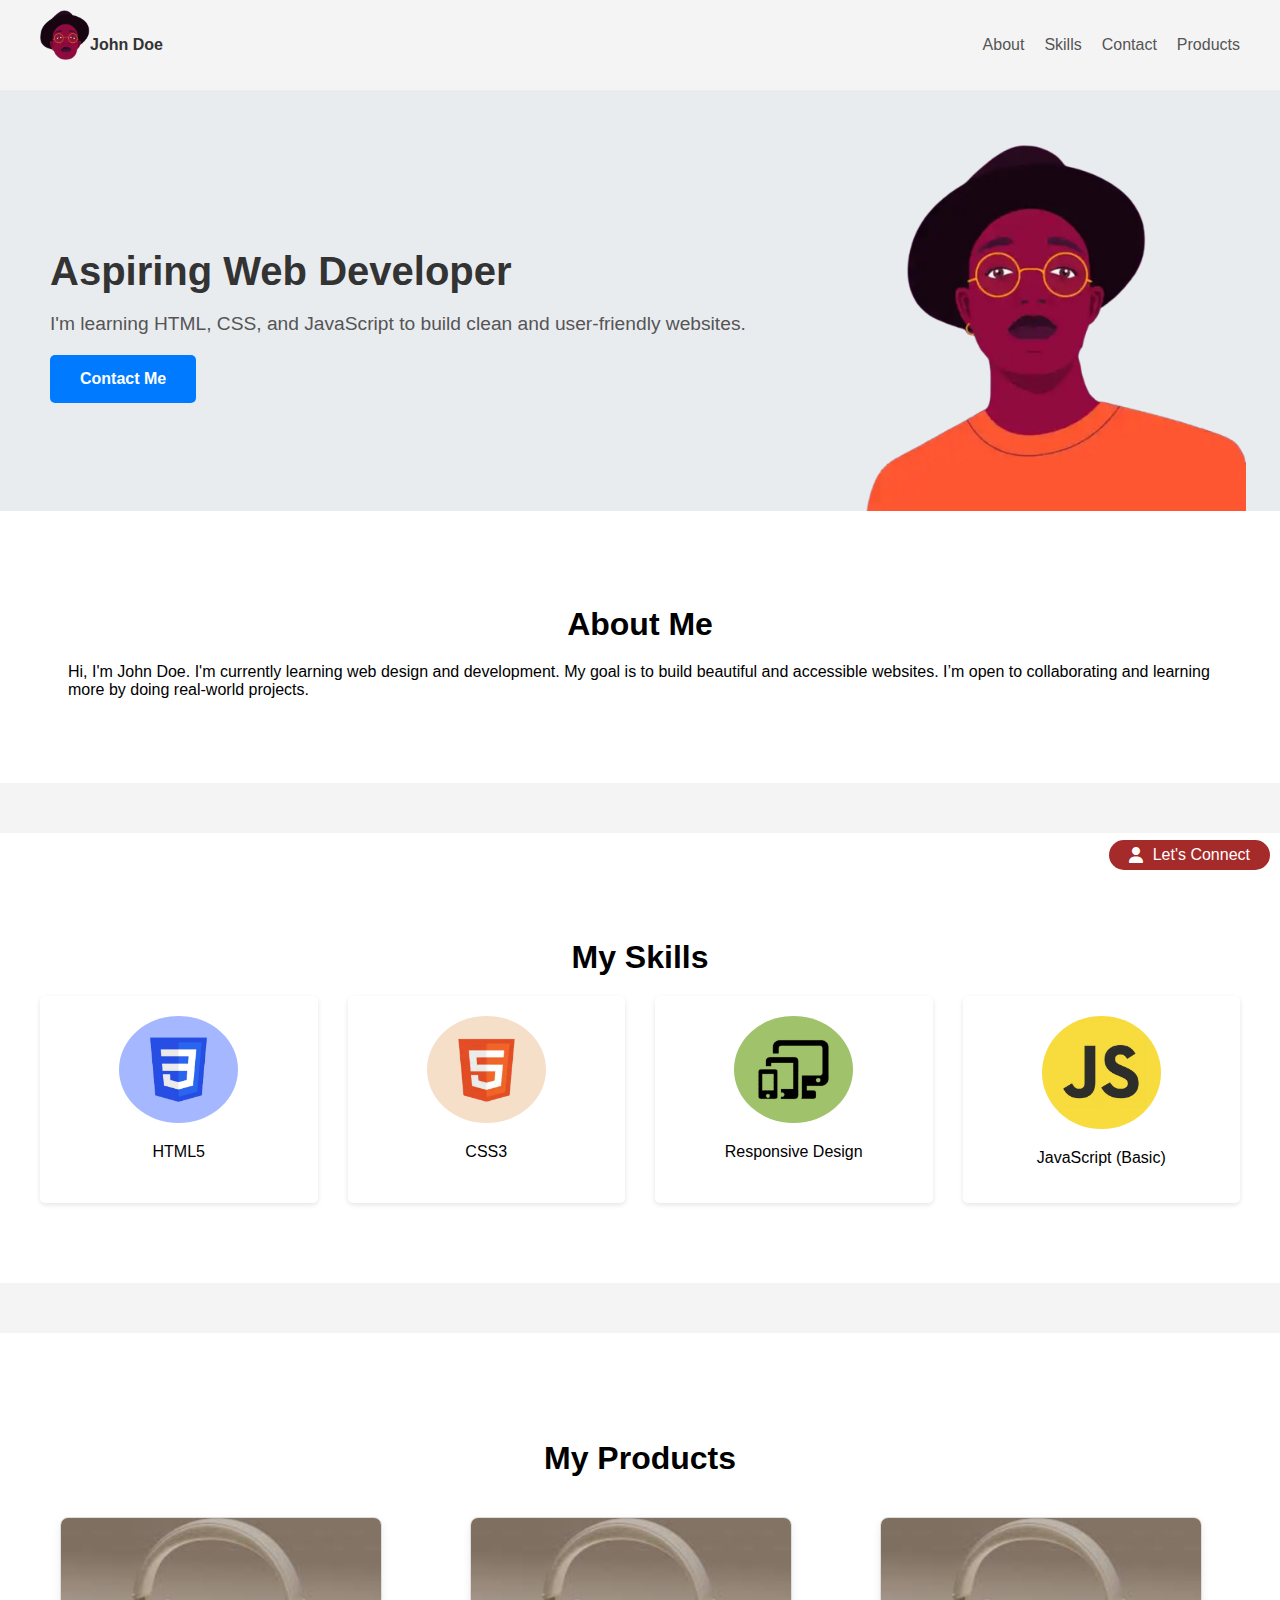
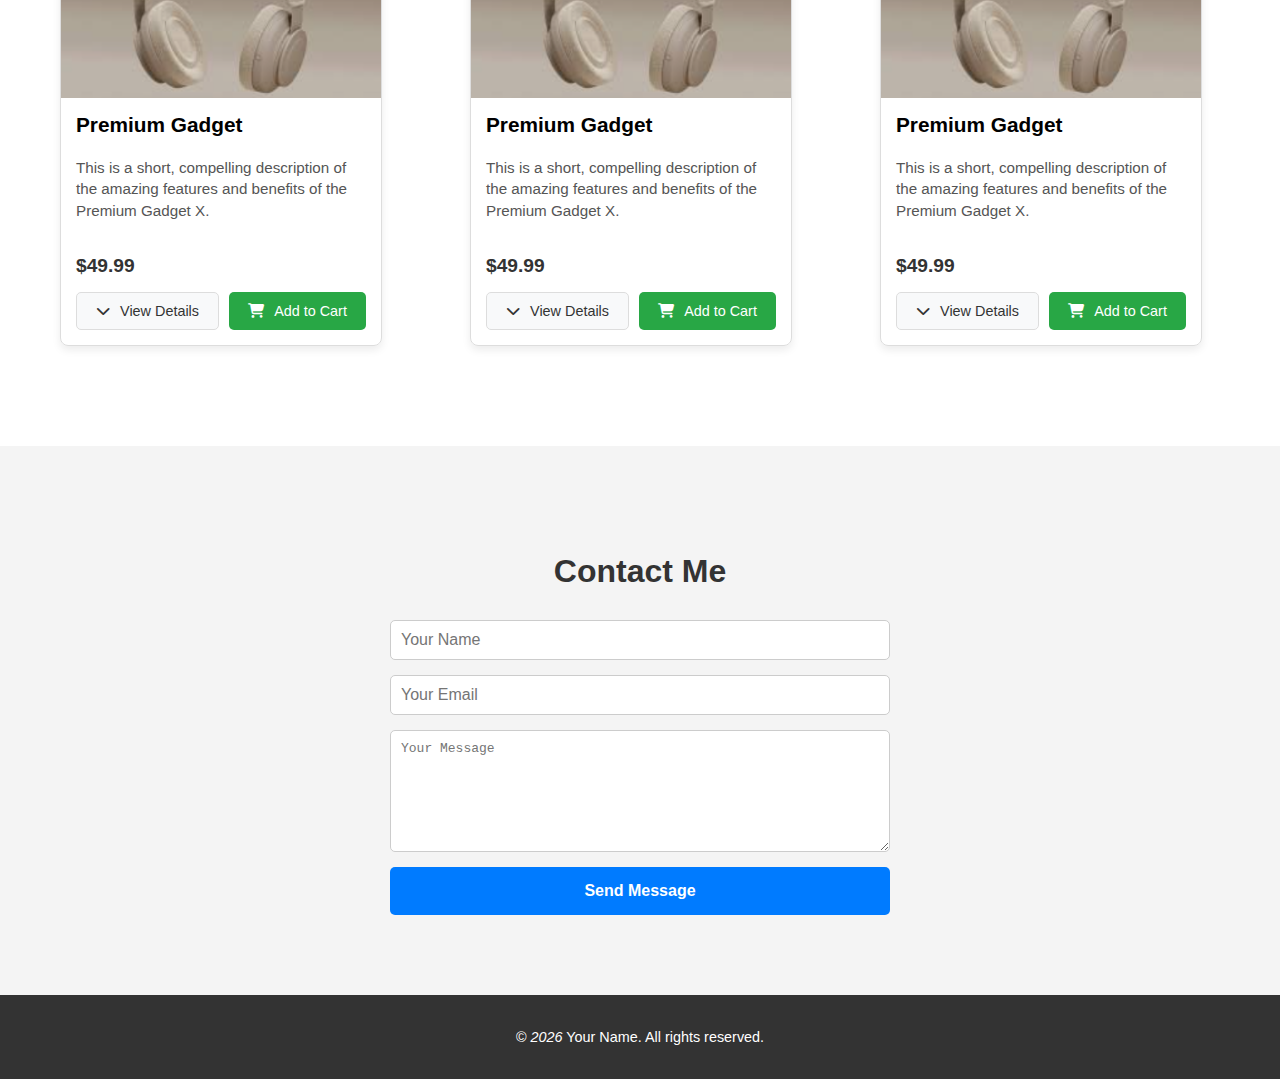
<file: index.html>
<!DOCTYPE html>
<html lang="en">
<head>
    <meta charset="UTF-8">
    <meta name="viewport" content="width=device-width, initial-scale=1.0">
    <title>Your Name</title>
    <link rel="icon" href="images/porfolio-favicon-1.ico">
    <link rel="stylesheet" href="styles/styles.css">
    <link rel="stylesheet" href="styles/fab.css">
    <link rel="stylesheet" href="https://cdnjs.cloudflare.com/ajax/libs/font-awesome/6.5.1/css/all.min.css">
</head>
<body>

    <header>
        <div class="container">
            <nav>
                <div class="logo"><img src="images/portfolio-logo-2-.png" alt="logo icon"><p>John Doe</p></div>
                <ul>
                    <li><a href="#about">About</a></li>
                    <li><a href="#skills">Skills</a></li>
                    <li><a href="#contact">Contact</a></li>
                    <li><a href="#products">Products</a></li>
                </ul>
            </nav>
        </div>
    </header>

    <main>
        <section class="fab-section">
            <div class="fab-wrapper">
                <input type="checkbox" id="fab-toggle" hidden>
                <label for="fab-toggle" class="fab-btn"><i class="fas fa-user"></i><span>Let's Connect</span></label>

                <div class="fab-dropdown">
                    <a href=""><i class="fab fa-facebook-f"></i><span>Facebook</span></a>
                    <a href=""><i class="fab fa-x-twitter"></i><span>Twitter</span></a>
                    <a href=""><i class="fab fa-instagram"></i><span>Instagram</span></a>
                    <a href=""><i class="fab fa-whatsapp"></i><span>Phone</span></a>
                    <a href=""><i class="fas fa-envelope"></i><span>Email</span></a>
                </div>
            </div>
        </section>

        <section class="hero">
            <div class="hero-container">
                <div>
                    <h1>Aspiring Web Developer</h1>
                    <p class="subheadline">I'm learning HTML, CSS, and JavaScript to build clean and user-friendly websites.</p>
                    <a class="btn" href="#contact">Contact Me</a>
                </div>
                <div class="hero-image">
                    <img src="images/image-1.png" alt="(your name) picture">
                </div>    
            </div>
        </section>
        
        <section id="about" class="about">
            <div class="container">
                <h2>About Me</h2>
                <p>Hi, I'm John Doe. I'm currently learning web design and development. My goal is to build beautiful and accessible websites. I’m open to collaborating and learning more by doing real-world projects.</p>
            </div>
        </section>
        
        <section id="skills" class="skills">
            <div class="container">
                <h2>My Skills</h2>
                <div class="skills-list">
                    <div class="skill">
                        <img src="images/HTML.png" alt="HTML logo">
                        <p>HTML5</p>
                    </div>
                    <div class="skill">
                        <img src="images/CSS.png" alt="CSS logo">
                        <p>CSS3</p>
                    </div>
                    <div class="skill">
                        <img src="images/RD.png" alt="Responsive Design logo">
                        <p>Responsive Design</p>
                    </div>
                    <div class="skill">
                        <img src="images/JS.png" alt="JavaScript logo">
                        <p>JavaScript (Basic)</p>
                    </div>
                </div>
            </div>
        </section>

        <section id="products" class="products">
            <div class="container">
                <h2>My Products</h2>
                <div class="products-list">
                    <div class="product">
                        <img src="images/wireless headphones.png" alt="Product Image">
                        <div class="details">
                            <h3>Premium Gadget</h3>
                            <p class="description">This is a short, compelling description of the amazing features and benefits of the Premium Gadget X.</p>
                            <p class="price">$49.99</p>
                            <div class="actions">
                                <button class="view-details"><i class="fas fa-chevron-down"></i>View Details</button>
                                <button class="add-to-cart"><i class="fas fa-cart-shopping"></i>Add to Cart</button>
                            </div>
                        </div>
                    </div>
                    <div class="product">
                        <img src="images/wireless headphones.png" alt="Product Image">
                        <div class="details">
                            <h3>Premium Gadget</h3>
                            <p class="description">This is a short, compelling description of the amazing features and benefits of the Premium Gadget X.</p>
                            <p class="price">$49.99</p>
                            <div class="actions">
                                <button class="view-details"><i class="fas fa-chevron-down"></i>View Details</button>
                                <button class="add-to-cart"><i class="fas fa-cart-shopping"></i>Add to Cart</button>
                            </div>
                        </div>
                    </div>
                    <div class="product">
                        <img src="images/wireless headphones.png" alt="Product Image">
                        <div class="details">
                            <h3>Premium Gadget</h3>
                            <p class="description">This is a short, compelling description of the amazing features and benefits of the Premium Gadget X.</p>
                            <p class="price">$49.99</p>
                            <div class="actions">
                                <button class="view-details"><i class="fas fa-chevron-down"></i>View Details</button>
                                <button class="add-to-cart"><i class="fas fa-cart-shopping"></i>Add to Cart</button>
                            </div>
                        </div>
                    </div>
                </div>
            </div>
        </section>
        
        <section id="contact" class="contact">
            <div class="container">
                <h2>Contact Me</h2>
                <form>
                    <input type="text" placeholder="Your Name">
                    <input type="email" placeholder="Your Email">
                    <textarea placeholder="Your Message"></textarea>
                    <button type="submit" class="btn">Send Message</button>
                </form>
            </div>
        </section>

        <footer>
            <div class="container">
                <p>&copy; <i id="year"></i> Your Name. All rights reserved.</p>
            </div>
        </footer>

    </main>

    <script>
        //year
        const date = new Date();
        const year = date.getFullYear();
        document.getElementById('year').innerHTML = `${year}`;
    </script>

</body>
</html>
</file>
<file: styles/styles.css>
body {
    font-family: Arial, sans-serif;
    margin: 0;
    padding: 0;
    background-color: #f4f4f4;
}
header {
    color: #333;
    border-bottom: 1px solid #eee;
    align-items: center;
}
nav {
    display: flex;
    justify-content: space-between;
    align-items: center;
}
.logo {
    font-size: 16px;
    font-weight: bold;
    color: #333;
    display: flex;  
}
.logo img {
    width: 50px;
    position: relative;
    top: -10px;
}
nav ul {
    list-style: none;
    padding: 0;
    margin: 0;
    display: flex;
}
nav ul li {
    margin-left: 20px;
}
nav ul li a {
    text-decoration: none;
    color: #555;
    transition: color 0.3s ease;
}
nav ul li a:hover {
    color: #007bff;
}
.container, .hero-container {
    max-width: 1200px;
    margin: 0 auto;
    padding: 20px;
}
.hero {
    background-color: #e9ecef;
    margin-bottom: -4px;
}
.hero .hero-container {
    display: flex;
    align-items: center;
    justify-content: space-between;
    gap: 100px;
    overflow: hidden;
    padding: 20px 0 0 20px;
}
.hero h1 {
    font-size: 2.5em;
    margin-bottom: 10px;
    color: #333;
}
.hero .subheadline {
    font-size: 1.2em;
    color: #555;
    margin-bottom: 20px;
}
.hero-image {
    flex: 1;
}
.hero-image img {
    max-width: 400px;
    height: 100%;
    object-fit: cover;
}
.btn {
    background-color: #007bff;
    color: #fff;
    padding: 15px 30px;
    text-decoration: none;
    border-radius: 5px;
    font-weight: bold;
    display: inline-block;
    border: none;
    cursor: pointer;
    font-size: 1em;
}
.btn:hover {
    background-color: #0056b3;
}
.about {
    padding: 3rem;
    background: #fff;
}
.about h2 {
    font-size: 2em;
    text-align: center;
    margin-bottom: 20px;
}
.skills {
    padding: 60px 0;
    background: #fff;
    margin-top: 50px;
}
.skills h2 {
    font-size: 2em;
    text-align: center;
    margin-bottom: 20px;
}
.skills-list {
    display: grid;
    grid-template-columns: repeat(auto-fit, minmax(200px, 1fr));
    gap: 30px;
}
.skill {
    background-color: #fff;
    padding: 20px;
    border-radius: 5px;
    box-shadow: 0 2px 5px rgba(0, 0, 0, 0.1);
    text-align: center;
}
.skill img {
    width: 50%;
    height: auto;
    border-radius: 50%;
}


.products {
    padding: 60px 0;
    background: #fff;
    margin-top: 50px;
}
.products h2 {
    font-size: 2em;
    text-align: center;
    margin-bottom: 20px;
}

.products-list {
    display: grid;
    grid-template-columns: repeat(auto-fit, minmax(300px, 1fr));
    gap: 30px;
}

.product {
    width: 320px;
    margin: 20px;
    border: 1px solid #ddd;
    border-radius: 8px;
    overflow: hidden;
    box-shadow: 0 4px 8px rgba(0, 0, 0, 0.08);
    display: flex;
    flex-direction: column;
}
      .product img {
            width: 100%;
            display: block;
            aspect-ratio: 16 / 9;
            object-fit: cover;
        }
      .product .details {
            padding: 15px;
            display: flex;
            flex-direction: column;
        }
      .product h3 {
            margin-top: 0;
            margin-bottom: 5px;
            font-size: 1.3em;
            font-weight: bold;
        }
      .product .description {
            color: #555;
            font-size: 0.95em;
            line-height: 1.4;
            margin-bottom: 15px;
        }
      .product .price {
            font-size: 1.2em;
            font-weight: bold;
            color: #333;
            margin-bottom: 15px;
        }
      .product .actions {
            display: flex;
            gap: 10px;
        }
      .product .actions button {
            flex-grow: 1;
            padding: 10px 15px;
            border: none;
            border-radius: 5px;
            cursor: pointer;
            font-size: 0.9em;
            transition: opacity 0.3s ease;
        }
      .product .actions .view-details {
            background-color: #f8f9fa;
            color: #333;
            border: 1px solid #ddd;
        }
      .product .actions .view-details:hover {
            opacity: 0.8;
        }
      .product .actions .add-to-cart {
            background-color: #28a745;
            color: white;
        }
      .product .actions .add-to-cart:hover {
            background-color: #1e7e34;
        }

        .actions button i {
            padding-right: 10px;
        }

       
    





.contact {
    padding: 60px 0;
}
.contact h2 {
font-size: 2em;
text-align: center;
margin-bottom: 30px;
color: #333;
}
.contact form {
    max-width: 500px;
    margin: 0 auto;
    display: flex;
    flex-direction: column;
    gap: 15px;
}
.contact input[type="text"],
.contact input[type="email"],
.contact textarea {
    padding: 10px;
    border: 1px solid #ccc;
    border-radius: 5px;
    font-size: 1em;
}
.contact textarea {
    resize: vertical;
    min-height: 100px;
}
footer {
    background-color: #333;
    color: #fff;
    text-align: center;
    font-size: 0.9em;
}
/* Responsive Design (Example for smaller screens) */
@media (max-width: 600px) {
    .hero .hero-container {
        flex-direction: column;
        text-align: center;
        padding-right: 20px;
    }
    .hero-image img {
    max-width: 100%;
}
    nav ul {
        flex-direction: column;
        align-items: flex-start;
    }
    nav ul li {
        margin: 10px 0;
    }
    .skills-list {
        grid-template-columns: repeat(auto-fit, minmax(200px, 1fr));
    }
}
 @media (min-width: 299px) and (max-width: 400px) {
            .product {
                    width: 100%;
                    margin: 0px;
                    font-size: 14px;
            }
        }
@media (max-width: 400px) {
        .about {
    padding: 60px 0;
    margin-top: 50px;
    text-align: justify;
}
}
@media (max-width: 300px) {
    .skills-list, .products-list {
        display: flex;
        flex-direction: column;
    }
    .product {
                width: 100%;
                margin: 0px;
                display: flex;
                flex-direction: column;
                border: 1px solid #ddd;
                border-radius: 0px;
                overflow: hidden;
                box-shadow: 0 4px 8px rgba(0, 0, 0, 0);
            }
            .actions {
                display: flex;
                flex-direction: column;
            }
        
}

@media (max-width: 280px) {
    .actions {
                font-size: 14px;
            }
}



@media (max-width: 480px) {
    .logo p {
        display: none;
    }
}
</file>
<file: styles/fab.css>
.fab-wrapper {
        position: fixed;
        bottom: 30px;
        right: 30px;
}
.fab-btn {
        background-color: brown;
        color: white;
        font-size: 16px;
        width: 100%;
        height: 30px;
        display: flex;
        align-items: center;
        justify-content: center;
        cursor: pointer;
        padding: 0 10px;
        border-radius: 20px;
}
.fab-btn span, .fab-dropdown a span {
        padding-left: 10px;
}
.fab-dropdown {
        position: absolute;
        bottom: 50px;
        width: 160px;
        border-radius: 10px;
        display: none;
        flex-direction: column;
        background: #dfcfcf;
        padding-top: 10px;
        
}
.fab-dropdown a {
        text-decoration: none;
        color: white;
        display: flex;
        align-items: center;
        width: 100%;
        height: 30px;
        padding: 0 10px;
        margin-bottom: 10px;
}

.fab-dropdown a i {
        border: 1px ;
        border-radius: 50%;
        width: 30px;
        height: 30px;
        display: flex;
        align-items: center;
        justify-content: center;
        background-color: brown;
    }
.fab-dropdown a span {
    color: black;
        justify-content: left;
}
.fab-dropdown a span:hover {
       color: brown;
     
}


 #fab-toggle:checked + .fab-btn + .fab-dropdown {
        display: block;
    }
    
@media screen and (max-width: 480px) {

    .fab-wrapper {
        position: fixed;
        bottom: 30px;
        right: 20px;
}

    .fab-btn {
        background-color: brown;
        color: aliceblue;
        text-align: center;
        font-size: 20px;
        width: 20px;
        height: 40px;
        border-radius: 50%;
    }
    .fab-dropdown {
        bottom: 40px;
        background: #dfcfcf00;
    }
    .fab-dropdown a i {
        border: 0px;
        border-radius: 0%;
        width: 0px;
        height: 0px;
    }
    .fab-dropdown a {
        border-radius: 50%;
        width: 10px;
        height: 30px;
        margin-left: 3px;
        margin-bottom: 10px;
        display: flex;
        align-items: center;
        justify-content: center;
        background-color: brown;
    }
    .fab-dropdown a:hover {
        background-color: rgb(239, 140, 140);
    }
    .fab-btn span, .fab-dropdown a span {
        display: none;
    }
   
}
</file>
